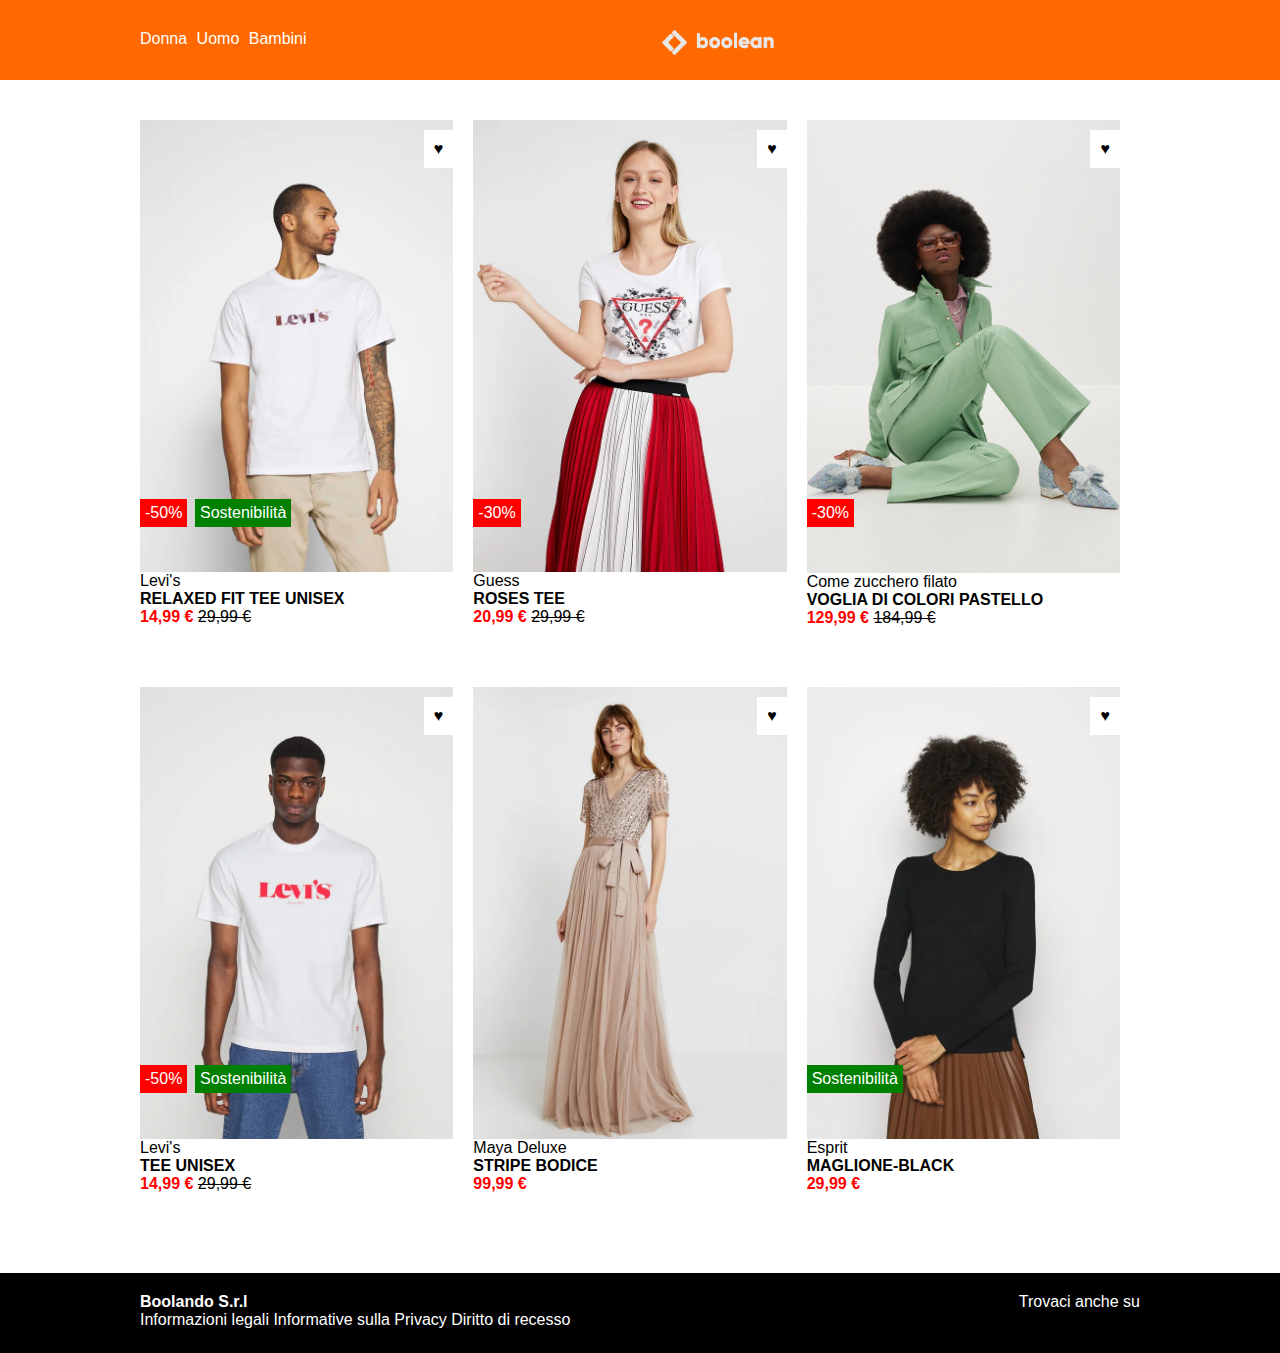
<file: index.html>
<!DOCTYPE html>
<html lang="en">
<head>
    <meta charset="UTF-8">
    <meta name="viewport" content="width=device-width, initial-scale=1.0">
    <title>Document</title>
    <!-- css -->
    <link rel="stylesheet" href="css/style.css">
    <!-- font -->
    <link rel="stylesheet" href="https://cdnjs.cloudflare.com/ajax/libs/font-awesome/6.4.2/css/all.min.css" integrity="sha512-z3gLpd7yknf1YoNbCzqRKc4qyor8gaKU1qmn+CShxbuBusANI9QpRohGBreCFkKxLhei6S9CQXFEbbKuqLg0DA==" crossorigin="anonymous" referrerpolicy="no-referrer" />
    
</head>
<body>
    <header>
        <div class="header_container">
            <div class="columns container" >
                <div class="col-1">
                    <a class="categories" href="http://">Donna</a>
                    <a class="categories" href="http://">Uomo</a>
                    <a class="categories" href="http://">Bambini</a>
                </div>

                <div class="col-2">
                    <img class="logo" src="./img/boolean-logo.png" alt="Boolean">
                </div>

                <div class="col-3">
                    <i class="fa-regular fa-user"></i>
                    <i class="fa-regular fa-heart"></i>
                    <i class="fa-solid fa-bag-shopping"></i>
                </div>
            </div>
        </div>
    </header>

    <main>
        <div class="container" >
            <div class="cards" >
                <div class=" products card-1"> 
                    <div class="item">
                        <div class="nothover"><img src="./img/1.webp" alt="maglia levis"></div>
                        <div class="hover"><img src="./img/1b.webp" alt="maglia levis"></div>
                        <span class="tags red">-50%</span>
                        <span class="tags green side">Sostenibilità</span>
                        <span class="heart" >&hearts;</span>
                    </div>

                    <div class="description">
                        <span>Levi's</span><br>
                        <strong>RELAXED FIT TEE UNISEX</strong> <br>
                        <span><strong class="price"> 14,99 &euro;</strong></span>
                        <span class="strike">29,99 &euro;</span>
                    </div>
                </div>

                <div class=" products card-2">
                    <div class="item">
                        <div class="nothover"><img src="./img/2.webp" alt="maglia levis"></div>
                        <div class="hover"><img src="./img/2b.webp" alt="maglia levis"></div>
                        <span class="tags red">-30%</span>
                        <span class="heart" >&hearts;</span>
                    </div>

                    <div class="description">
                        <span>Guess</span><br>
                        <span><strong>ROSES TEE</strong></span><br>
                        <span><strong class="price"> 20,99 &euro;</strong></span>
                        <span class="strike">29,99 &euro;</span>
                    </div>
                </div>

                <div class=" products card-3">
                    <div class="item">
                        <div class="nothover"><img src="./img/3.webp" alt="maglia levis"></div>
                        <div class="hover"><img src="./img/3b.webp" alt="maglia levis"></div>
                        <span class="tags red">-30%</span>
                        <span class="heart" >&hearts;</span>
                    </div>
                    <div class="description">
                        <span>Come zucchero filato</span><br>
                        <span><strong>VOGLIA DI COLORI PASTELLO</strong></span><br>
                        <span><strong class="price"> 129,99 &euro;</strong></span>
                        <span class="strike">184,99 &euro;</span>
                    </div>
                </div>

                <div class=" products card-4">
                    <div class="item">
                        <div class="nothover"><img src="./img/4.webp" alt="maglia levis"></div>
                        <div class="hover"><img src="./img/4b.webp" alt="maglia levis"></div>
                        <span class="tags red">-50%</span>
                        <span class="tags green side">Sostenibilità</span>
                        <span class="heart" >&hearts;</span>
                    </div>
                    <div class="description">
                        <span>Levi's</span><br>
                        <span><strong>TEE UNISEX</strong></span><br>
                        <span><strong class="price"> 14,99 &euro;</strong></span>
                        <span class="strike">29,99 &euro;</span>
                    </div>
                </div>

                <div class=" products card-5">
                    <div class="item">
                        <div class="nothover"><img src="./img/5.webp" alt="maglia levis"></div>
                        <div class="hover"><img src="./img/5b.webp" alt="maglia levis"></div>
                        <span class="heart" >&hearts;</span>
                    </div>
                    <div class="description">
                        <span>Maya Deluxe</span><br>
                        <span><strong>STRIPE BODICE</strong></span><br>
                        <span><strong class="price"> 99,99 &euro;</strong></span>
                    </div>
                </div>

                <div class=" products card-6">
                    <div class="item">
                        <div class="nothover"><img src="./img/6.webp" alt="maglia levis"></div>
                        <div class="hover"><img src="./img/6b.webp" alt="maglia levis"></div>
                        <span class="tags green ">Sostenibilità</span>
                        <span class="heart" >&hearts;</span>
                    </div>
                    <div class="description">
                        <span>Esprit</span><br>
                        <span><strong>MAGLIONE-BLACK</strong></span><br>
                        <span><strong class="price"> 29,99 &euro;</strong></span>
                    </div>
                </div>
            </div>
        </div>
    </main>
 
    <footer>
        <div class="footer-container" >
            <div class="footer_columns container" >
                <div class="footer-col-1" >
                    <h4>Boolando S.r.l</h4>
                    <a href="http://">Informazioni legali</a>
                    <a href="http://">Informative sulla Privacy</a>
                    <a href="http://">Diritto di recesso</a>
                </div>

                <div class="footer-col-2">
                    <spanh4>Trovaci anche su</h4>
                    <i class="fa-brands fa-twitter"></i>
                    <i class="fa-brands fa-square-facebook"></i>
                    <i class="fa-brands fa-instagram"></i>
                    <i class="fa-brands fa-square-pinterest"></i>
                    <i class="fa-brands fa-youtube"></i>
                </div>
            </div>
        </div>

    </footer>
</body>
</html>
</file>
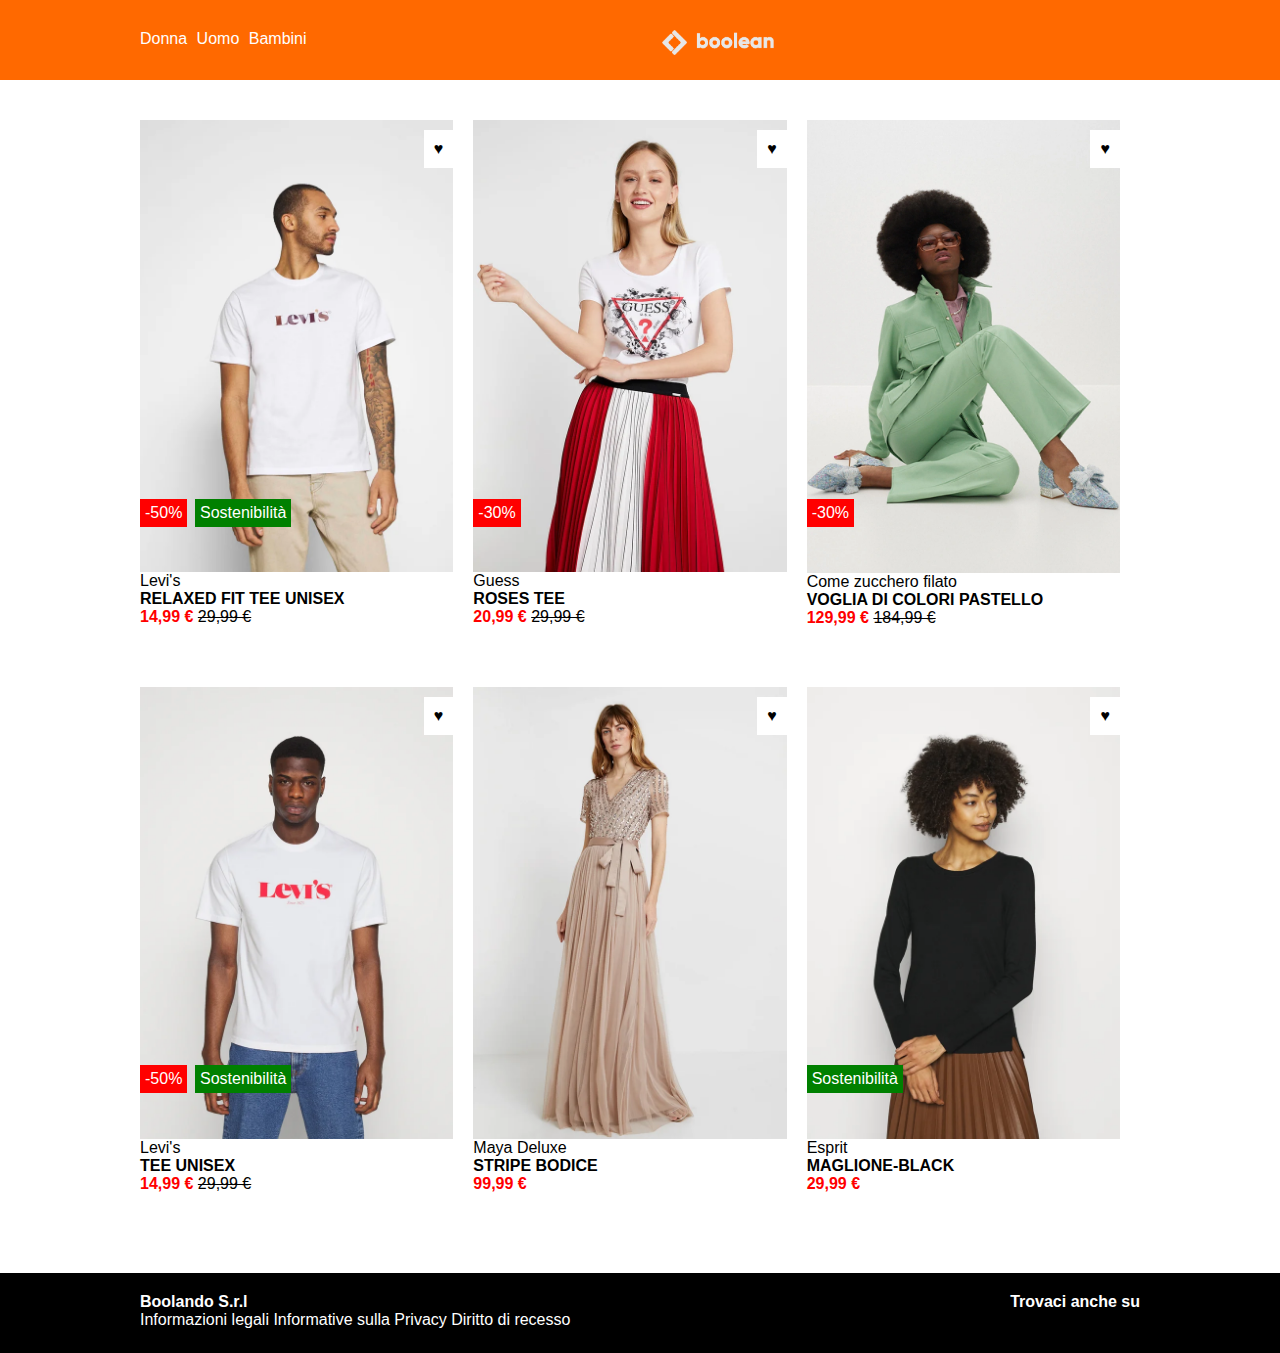
<file: BONUS/index.html>
<!DOCTYPE html>
<html lang="en">
<head>
    <meta charset="UTF-8">
    <meta name="viewport" content="width=device-width, initial-scale=1.0">
    <title>Document</title>
    <!-- css -->
    <link rel="stylesheet" href="css/style.css">
    <!-- font -->
    <link rel="stylesheet" href="https://cdnjs.cloudflare.com/ajax/libs/font-awesome/6.4.2/css/all.min.css" integrity="sha512-z3gLpd7yknf1YoNbCzqRKc4qyor8gaKU1qmn+CShxbuBusANI9QpRohGBreCFkKxLhei6S9CQXFEbbKuqLg0DA==" crossorigin="anonymous" referrerpolicy="no-referrer" />
    
</head>
<body>
    <header>
        <div class="header_container">
            <div class="columns container" >
                <div class="col-1">
                    <a class="categories" href="http://">Donna</a>
                    <a class="categories" href="http://">Uomo</a>
                    <a class="categories" href="http://">Bambini</a>
                </div>

                <div class="col-2">
                    <img class="logo" src="./img/boolean-logo.png" alt="Boolean">
                </div>

                <div class="col-3">
                    <i class="fa-regular fa-user"></i>
                    <i class="fa-regular fa-heart"></i>
                    <i class="fa-solid fa-bag-shopping"></i>
                </div>
            </div>
        </div>
    </header>

    <main>
        <div class="container" >
            <div class="cards" >
                <div class=" products card-1"> 
                    <div class="item">
                        <div class="nothover"><img src="./img/1.webp" alt="maglia levis"></div>
                        <div class="hover"><img src="./img/1b.webp" alt="maglia levis"></div>
                        <span class="tags red">-50%</span>
                        <span class="tags green side">Sostenibilità</span>
                        <span class="heart nothoverheart" >&hearts;</span>
                        <span class="heart hoverheart" >&hearts;</span>
                    </div>

                    <div class="description">
                        <span>Levi's</span><br>
                        <strong>RELAXED FIT TEE UNISEX</strong> <br>
                        <span><strong class="price"> 14,99 &euro;</strong></span>
                        <span class="strike">29,99 &euro;</span>
                    </div>
                </div>

                <div class=" products card-2">
                    <div class="item">
                        <div class="nothover"><img src="./img/2.webp" alt="maglia levis"></div>
                        <div class="hover"><img src="./img/2b.webp" alt="maglia levis"></div>
                        <span class="tags red">-30%</span>
                        <span class="heart nothoverheart" >&hearts;</span>
                        <span class="heart hoverheart" >&hearts;</span>
                    </div>

                    <div class="description">
                        <span>Guess</span><br>
                        <span><strong>ROSES TEE</strong></span><br>
                        <span><strong class="price"> 20,99 &euro;</strong></span>
                        <span class="strike">29,99 &euro;</span>
                    </div>
                </div>

                <div class=" products card-3">
                    <div class="item">
                        <div class="nothover"><img src="./img/3.webp" alt="maglia levis"></div>
                        <div class="hover"><img src="./img/3b.webp" alt="maglia levis"></div>
                        <span class="tags red">-30%</span>
                        <span class="heart nothoverheart" >&hearts;</span>
                        <span class="heart hoverheart" >&hearts;</span>
                    </div>
                    <div class="description">
                        <span>Come zucchero filato</span><br>
                        <span><strong>VOGLIA DI COLORI PASTELLO</strong></span><br>
                        <span><strong class="price"> 129,99 &euro;</strong></span>
                        <span class="strike">184,99 &euro;</span>
                    </div>
                </div>

                <div class=" products card-4">
                    <div class="item">
                        <div class="nothover"><img src="./img/4.webp" alt="maglia levis"></div>
                        <div class="hover"><img src="./img/4b.webp" alt="maglia levis"></div>
                        <span class="tags red">-50%</span>
                        <span class="tags green side">Sostenibilità</span>
                        <span class="heart nothoverheart" >&hearts;</span>
                        <span class="heart hoverheart" >&hearts;</span>
                    </div>
                    <div class="description">
                        <span>Levi's</span><br>
                        <span><strong>TEE UNISEX</strong></span><br>
                        <span><strong class="price"> 14,99 &euro;</strong></span>
                        <span class="strike">29,99 &euro;</span>
                    </div>
                </div>

                <div class=" products card-5">
                    <div class="item">
                        <div class="nothover"><img src="./img/5.webp" alt="maglia levis"></div>
                        <div class="hover"><img src="./img/5b.webp" alt="maglia levis"></div>
                        <span class="heart nothoverheart" >&hearts;</span>
                        <span class="heart hoverheart" >&hearts;</span>
                    </div>
                    <div class="description">
                        <span>Maya Deluxe</span><br>
                        <span><strong>STRIPE BODICE</strong></span><br>
                        <span><strong class="price"> 99,99 &euro;</strong></span>
                    </div>
                </div>

                <div class=" products card-6">
                    <div class="item">
                        <div class="nothover"><img src="./img/6.webp" alt="maglia levis"></div>
                        <div class="hover"><img src="./img/6b.webp" alt="maglia levis"></div>
                        <span class="tags green ">Sostenibilità</span>
                        <span class="heart nothoverheart" >&hearts;</span>
                        <span class="heart hoverheart" >&hearts;</span>
                    </div>
                    <div class="description">
                        <span>Esprit</span><br>
                        <span><strong>MAGLIONE-BLACK</strong></span><br>
                        <span><strong class="price"> 29,99 &euro;</strong></span>
                    </div>
                </div>
            </div>
        </div>
    </main>
 
    <footer>
        <div class="footer-container" >
            <div class="footer_columns container" >
                <div class="footer-col-1" >
                    <h4>Boolando S.r.l</h4>
                    <a href="http://">Informazioni legali</a>
                    <a href="http://">Informative sulla Privacy</a>
                    <a href="http://">Diritto di recesso</a>
                </div>

                <div class="footer-col-2">
                    <h4>Trovaci anche su</h4>
                    <i class="fa-brands fa-twitter"></i>
                    <i class="fa-brands fa-square-facebook"></i>
                    <i class="fa-brands fa-instagram"></i>
                    <i class="fa-brands fa-square-pinterest"></i>
                    <i class="fa-brands fa-youtube"></i>
                </div>
            </div>
        </div>

    </footer>
</body>
</html>
</file>
<file: css/style.css>
img{
    width: 100%;
    display: block;
}

*{
    padding: 0;
    margin: 0;
    box-sizing: border-box;
    font-family: 'Segoe UI', Tahoma, Geneva, Verdana, sans-serif;
}

.header_container{
    background-color: #FF6900 ;
    height: 80px;
    width: 100%;
    /* border: 3px dashed blue; */
    /* position: fixed;   */
    margin-bottom: 40px;
}

.columns{
   display: flex; 
   justify-content: space-between;
   /* padding: 20px; */
   /* border: 1px dashed black; */
    vertical-align: middle;
    padding-top: 30px; 
}

.logo{
 height: 25px;     
}

.col-3, .categories{
    color: white;
    text-decoration: none;
}

.col-1> .categories{
    margin-right: 5px;
}

.col-3> i{
    margin-right: 5px;
}

.container{
    max-width: 1000px;
    margin: 0 auto;
    width: 100%;
}

.cards{
    /* border: 1px dashed black; */
    display: flex;
    flex-direction: row;
    flex-wrap: wrap;
    justify-content: flex-start;
    
}

.products{
    /* border: 3px dashed black; */
    width:calc(100% / 3 - 20px );
    margin-right: 20px;
    /* background-color: purple; */
    margin-bottom: 60px;
    position: relative;   
}

.tags{
    position: absolute;
    bottom: 100px;
}

.red{
    background-color: red;
    color: white;
    padding: 5px;  
}

.green{
    background-color: green;
    color:white;
    padding: 5px;
}

.side{
    transform: translate(55px);
}

.price{
    color: red;
}

.strike{
    text-decoration: line-through;
}

.footer-container{
    background-color: black ;
    height: 80px;
    width: 100%;
}

.footer_columns{
    display: flex; 
    justify-content: space-between;
    padding-top: 20px;
     vertical-align: middle; 
     margin-top: 20px;    
}

.footer-col-1, .footer-col-2{
    color: white;
}

.footer-col-1> a{
    color: white;
    text-decoration: none;
}

.footer-col-2> i{
margin-right: 10px;
}

.heart{
    background-color: white;
    position: absolute;
    padding: 10px;
    margin-top: 10px;
    top:0;
    right: 0;
}


.hover{
    display: none;
}
    

.item:hover .nothover {
    display: none;
}
.item:hover .hover {
    display: block;
}
</file>
<file: BONUS/css/style.css>
img{
    width: 100%;
    display: block;
}

*{
    padding: 0;
    margin: 0;
    box-sizing: border-box;
    font-family: 'Segoe UI', Tahoma, Geneva, Verdana, sans-serif;
}

.header_container{
    background-color: #FF6900 ;
    height: 80px;
    width: 100%;
    /* border: 3px dashed blue; */
    /* position: fixed;   */
    margin-bottom: 40px;
}

.columns{
   display: flex; 
   justify-content: space-between;
   /* padding: 20px; */
   /* border: 1px dashed black; */
    vertical-align: middle;
    padding-top: 30px; 
}

.logo{
 height: 25px;     
}

.col-3, .categories{
    color: white;
    text-decoration: none;
}

.col-1> .categories{
    margin-right: 5px;
}

.col-3> i{
    margin-right: 5px;
}

.container{
    max-width: 1000px;
    margin: 0 auto;
    width: 100%;
}

.cards{
    /* border: 1px dashed black; */
    display: flex;
    flex-direction: row;
    flex-wrap: wrap;
    justify-content: flex-start;
    
}

.products{
    /* border: 3px dashed black; */
    width:calc(100% / 3 - 20px );
    margin-right: 20px;
    /* background-color: purple; */
    margin-bottom: 60px;
    position: relative;   
}

.tags{
    position: absolute;
    bottom: 100px;
}

.red{
    background-color: red;
    color: white;
    padding: 5px;  
}

.green{
    background-color: green;
    color:white;
    padding: 5px;
}

.side{
    transform: translate(55px);
}

.price{
    color: red;
}

.strike{
    text-decoration: line-through;
}

.footer-container{
    background-color: black ;
    height: 80px;
    width: 100%;
}

.footer_columns{
    display: flex; 
    justify-content: space-between;
    padding-top: 20px;
     vertical-align: middle; 
     margin-top: 20px;    
}

.footer-col-1, .footer-col-2{
    color: white;
}

.footer-col-1> a{
    color: white;
    text-decoration: none;
}

.footer-col-2> i{
margin-right: 10px;
}

.heart{
    background-color: white;
    position: absolute;
    padding: 10px;
    margin-top: 10px;
    top:0;
    right: 0;
}


.hover{
    display: none;
}
    
.item:hover .nothover {
    display: none;
}
.item:hover .hover {
    display: block;
}

.hoverheart{
    display: none;
    
}
    
.item:hover .nothoverheart {
    display: none;
    color: black;
}
.item:hover .hoverheart {
    display: block;
    color: red;
}
</file>
